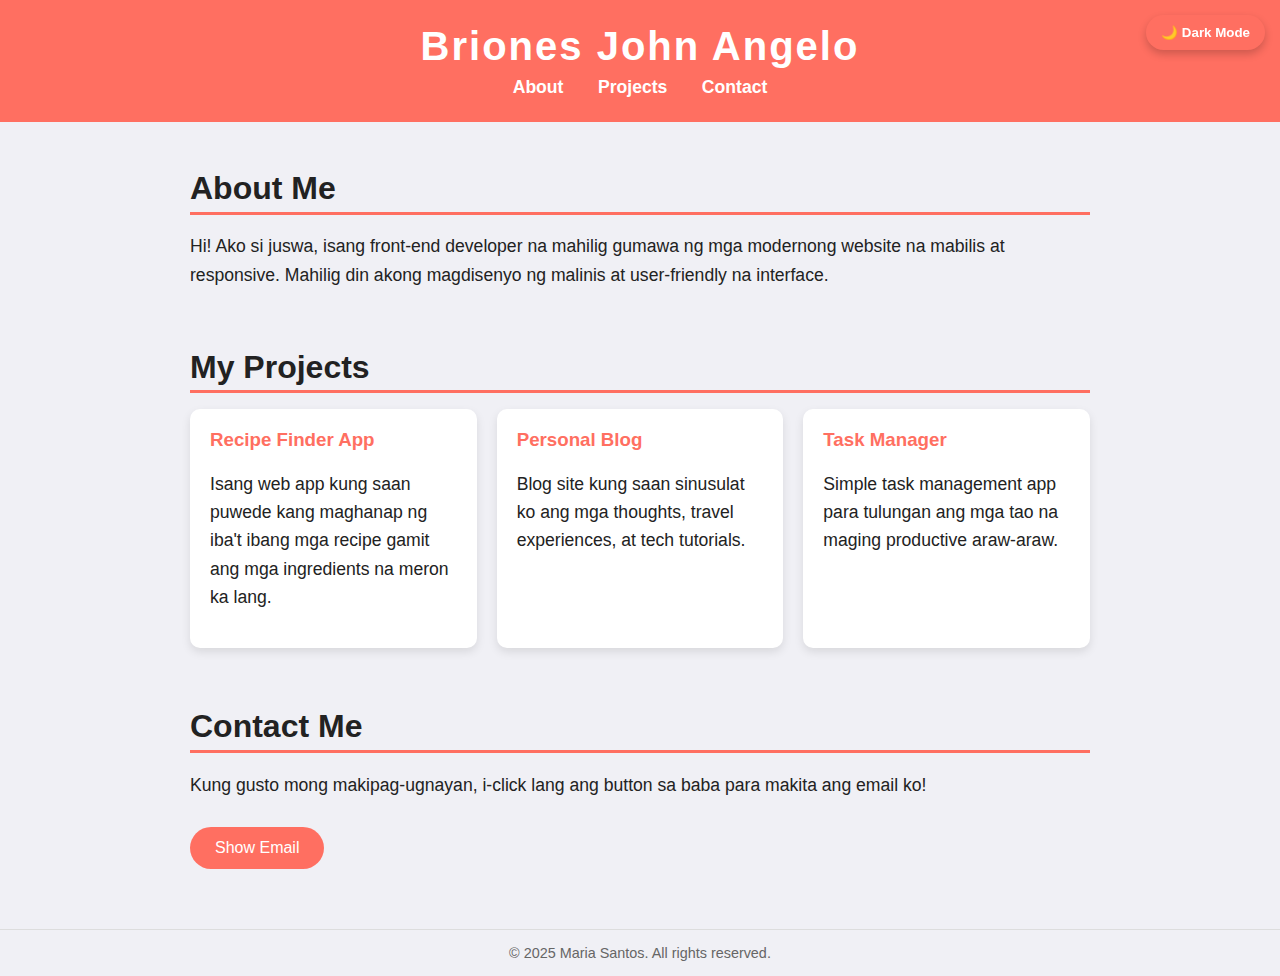
<file: PORTFOLIO/index.html>
<!DOCTYPE html>
<html lang="en">
<head>
  <meta charset="UTF-8" />
  <meta name="viewport" content="width=device-width, initial-scale=1" />
  <title>Portfolio ni Maria</title>
  <link rel="stylesheet" href="styles.css" />
</head>
<body>
  <button class="dark-toggle" onclick="toggleDarkMode()">🌙 Dark Mode</button>

  <header>
    <h1>Briones John Angelo</h1>
    <nav>
      <a href="#about">About</a>
      <a href="#projects">Projects</a>
      <a href="#contact">Contact</a>
    </nav>
  </header>

  <div class="container">
    <section id="about">
      <h2>About Me</h2>
      <p>Hi! Ako si juswa, isang front-end developer na mahilig gumawa ng mga modernong website na mabilis at responsive. Mahilig din akong magdisenyo ng malinis at user-friendly na interface.</p>
    </section>

    <section id="projects">
      <h2>My Projects</h2>
      <div class="projects">
        <div class="project-card">
          <h3>Recipe Finder App</h3>
          <p>Isang web app kung saan puwede kang maghanap ng iba't ibang mga recipe gamit ang mga ingredients na meron ka lang.</p>
        </div>
        <div class="project-card">
          <h3>Personal Blog</h3>
          <p>Blog site kung saan sinusulat ko ang mga thoughts, travel experiences, at tech tutorials.</p>
        </div>
        <div class="project-card">
          <h3>Task Manager</h3>
          <p>Simple task management app para tulungan ang mga tao na maging productive araw-araw.</p>
        </div>
      </div>
    </section>

    <section id="contact">
      <h2>Contact Me</h2>
      <p>Kung gusto mong makipag-ugnayan, i-click lang ang button sa baba para makita ang email ko!</p>
      <button onclick="showEmail()">Show Email</button>
      <p id="email" style="margin-top: 10px; font-weight: bold;"></p>
    </section>
  </div>

  <footer>
    &copy; 2025 Maria Santos. All rights reserved.
  </footer>

  <script src="script.js"></script>
</body>
</html>
</file>
<file: PORTFOLIO/styles.css>
/* Base styles */
:root {
  --bg-color-light: #f0f0f5;
  --text-color-light: #222;
  --primary-color: #ff6f61;
  --bg-color-dark: #121212;
  --text-color-dark: #eee;
}

body {
  font-family: 'Segoe UI', Tahoma, Geneva, Verdana, sans-serif;
  margin: 0;
  padding: 0;
  background-color: var(--bg-color-light);
  color: var(--text-color-light);
  transition: background-color 0.3s, color 0.3s;
  scroll-behavior: smooth;
}

body.dark-mode {
  background-color: var(--bg-color-dark);
  color: var(--text-color-dark);
}

header {
  background: var(--primary-color);
  color: white;
  padding: 1.5rem 0;
  text-align: center;
  position: sticky;
  top: 0;
  z-index: 1000;
}

header h1 {
  margin: 0;
  font-size: 2.5rem;
  letter-spacing: 2px;
}

nav {
  margin-top: 0.5rem;
}

nav a {
  color: white;
  text-decoration: none;
  margin: 0 15px;
  font-weight: 600;
  font-size: 1.1rem;
  transition: opacity 0.3s;
}

nav a:hover {
  opacity: 0.7;
}

.container {
  max-width: 900px;
  margin: 3rem auto;
  padding: 0 20px;
}

section {
  margin-bottom: 60px;
}

h2 {
  font-size: 2rem;
  border-bottom: 3px solid var(--primary-color);
  padding-bottom: 0.3rem;
  margin-bottom: 1rem;
}

p {
  line-height: 1.6;
  font-size: 1.1rem;
}

/* Projects cards */
.projects {
  display: grid;
  grid-template-columns: repeat(auto-fit, minmax(280px, 1fr));
  gap: 20px;
}

.project-card {
  background-color: white;
  border-radius: 10px;
  box-shadow: 0 4px 10px rgba(0,0,0,0.1);
  padding: 20px;
  transition: transform 0.3s;
}

body.dark-mode .project-card {
  background-color: #1e1e1e;
  box-shadow: 0 4px 15px rgba(255,111,97,0.4);
}

.project-card:hover {
  transform: translateY(-8px);
}

.project-card h3 {
  margin-top: 0;
  color: var(--primary-color);
}

/* Contact button */
#contact button {
  background-color: var(--primary-color);
  color: white;
  border: none;
  padding: 12px 25px;
  font-size: 1rem;
  border-radius: 30px;
  cursor: pointer;
  transition: background-color 0.3s;
  margin-top: 10px;
}

#contact button:hover {
  background-color: #e85a4f;
}

/* Dark mode toggle */
.dark-toggle {
  position: fixed;
  top: 15px;
  right: 15px;
  background: var(--primary-color);
  border: none;
  color: white;
  padding: 10px 15px;
  border-radius: 25px;
  cursor: pointer;
  font-weight: bold;
  box-shadow: 0 4px 8px rgba(0,0,0,0.2);
  transition: background-color 0.3s;
  z-index: 1100;
}

.dark-toggle:hover {
  background-color: #e85a4f;
}

footer {
  text-align: center;
  padding: 15px 0;
  border-top: 1px solid #ddd;
  margin-top: 60px;
  font-size: 0.9rem;
  color: #666;
}

body.dark-mode footer {
  border-color: #444;
  color: #aaa;
}
</file>
